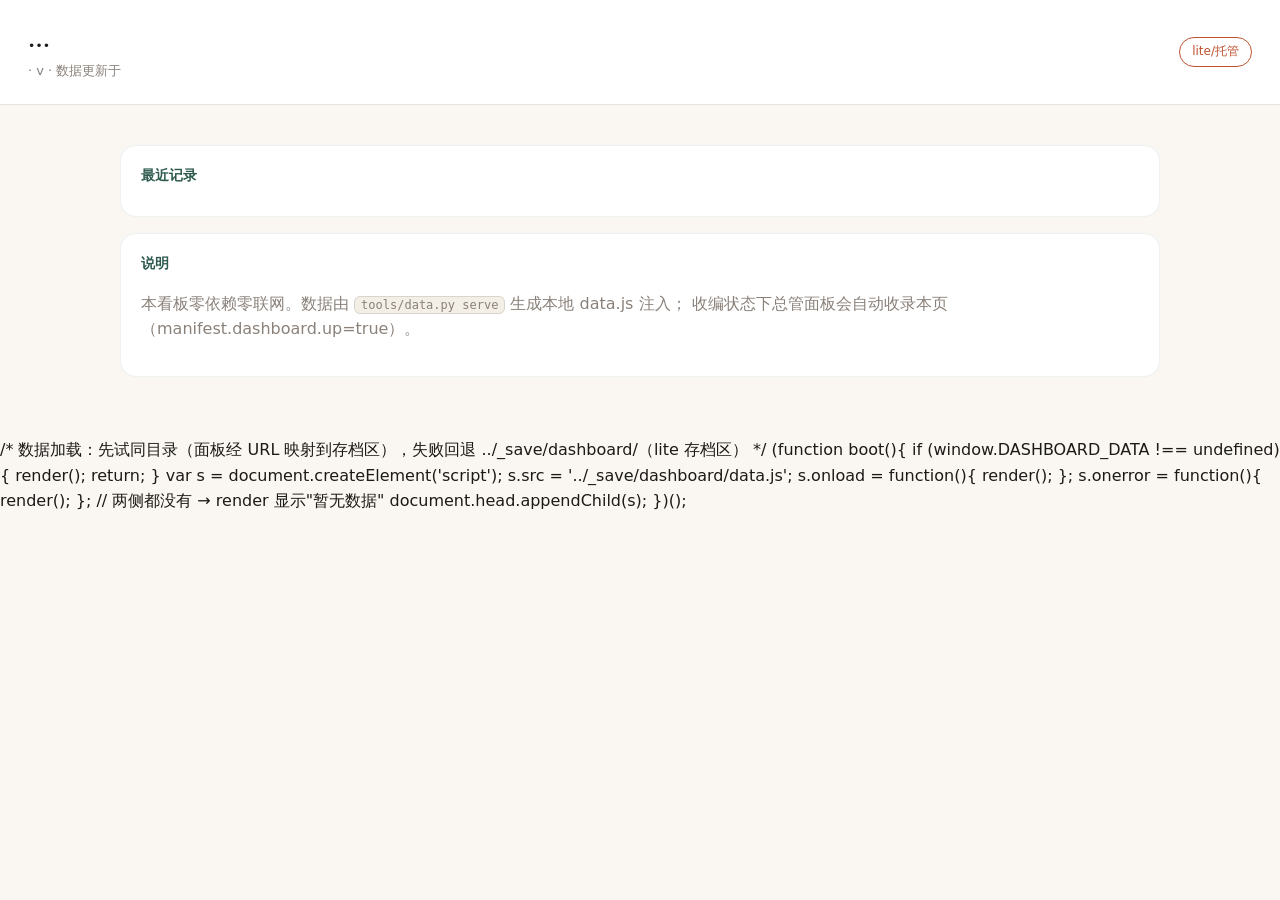
<file: 03-template/dashboard/index.html>
<!DOCTYPE html>
<html lang="zh-CN">
<head>
<meta charset="UTF-8">
<meta name="viewport" content="width=device-width, initial-scale=1.0">
<title><助理名> · 看板</title>
<!-- 统一皮肤：收编区内指向总管面板皮肤；lite 模式自动回退本目录拷贝 -->
<link rel="stylesheet" href="../../04-panel/skin/butler.css" id="skin">
</head>
<body>
<header class="bh-header">
  <div>
    <h1 id="agent-name">…</h1>
    <p class="bh-sub"><span id="agent-id"></span> · v<span id="agent-version"></span> · 数据更新于 <span id="generated-at"></span></p>
  </div>
  <span class="bh-badge" id="mode-badge">lite/托管</span>
</header>

<main class="bh-main">
  <section class="bh-cards" id="cards"><!-- 数据卡片 --></section>
  <section class="bh-panel">
    <h2>最近记录</h2>
    <table class="bh-table" id="recent"><thead></thead><tbody></tbody></table>
  </section>
  <section class="bh-panel">
    <h2>说明</h2>
    <p class="bh-muted">本看板零依赖零联网。数据由 <code>tools/data.py serve</code> 生成本地 data.js 注入；
    收编状态下总管面板会自动收录本页（manifest.dashboard.up=true）。</p>
  </section>
</main>

<!-- data.js 由 boot 链加载（本地或 ../_save/dashboard/） -->
<script>
// 皮肤回退：总管皮肤 404 时用本目录拷贝（lite 模式）
document.getElementById('skin').addEventListener('error', function () {
  this.setAttribute('href', 'butler.css');
});
function render() {
  var D = window.DASHBOARD_DATA;
  if (!D) { document.getElementById('agent-name').textContent = '暂无数据：先运行 tools/data.py serve'; return; }
  document.getElementById('agent-name').textContent = D.agent.name;
  document.getElementById('agent-id').textContent = D.agent.id;
  document.getElementById('agent-version').textContent = D.agent.version;
  document.getElementById('generated-at').textContent = (D.generated_at || '').replace('T', ' ');
  var cards = document.getElementById('cards');
  var firstTable = null, firstRows = [];
  Object.keys(D.tables).forEach(function (t) {
    var rows = D.tables[t] || [];
    if (!firstTable && rows.length) { firstTable = t; firstRows = rows; }
    var el = document.createElement('div');
    el.className = 'bh-card';
    el.innerHTML = '<div class="bh-card-num">' + rows.length + '</div><div class="bh-card-label">' + t + '</div>';
    cards.appendChild(el);
  });
  var thead = document.querySelector('#recent thead');
  var tbody = document.querySelector('#recent tbody');
  if (firstRows.length) {
    var keys = Object.keys(firstRows[firstRows.length - 1]).filter(function (k) { return k !== '_corrupt'; });
    thead.innerHTML = '<tr>' + keys.map(function (k) { return '<th>' + k + '</th>'; }).join('') + '</tr>';
    tbody.innerHTML = firstRows.slice(-10).reverse().map(function (r) {
      return '<tr>' + keys.map(function (k) {
        var v = r[k] === null || r[k] === undefined ? '—' : String(r[k]);
        return '<td>' + v.replace(/</g, '&lt;') + '</td>';
      }).join('') + '</tr>';
    }).join('');
  } else {
    tbody.innerHTML = '<tr><td colspan="8" class="bh-muted">还没有记录</td></tr>';
  }
}
</script>
</body>
</html>

/* 数据加载：先试同目录（面板经 URL 映射到存档区），失败回退 ../_save/dashboard/（lite 存档区） */
(function boot(){
  if (window.DASHBOARD_DATA !== undefined) { render(); return; }
  var s = document.createElement('script');
  s.src = '../_save/dashboard/data.js';
  s.onload = function(){ render(); };
  s.onerror = function(){ render(); };  // 两侧都没有 → render 显示"暂无数据"
  document.head.appendChild(s);
})();
</file>
<file: 04-panel/skin/butler.css>
/* AgentCrew 统一皮肤 v2 —— warm-editorial（OD design-systems/warm-editorial 适配版）。
   设计权威：02-agents/agentcrew.fitness/dashboard/DESIGN.md v2。
   浅色暖纸 · 赤陶土单强调 · 森林绿辅助 · 零外链零构建。 */

:root {
  --bh-bg: #FAF7F2;          /* 暖纸 */
  --bh-panel: #FFFFFF;       /* 白卡片 */
  --bh-card: #FFFFFF;
  --bh-line: rgba(28, 26, 23, .12);
  --bh-text: #1C1A17;        /* 暖近黑 */
  --bh-muted: #8A817A;
  --bh-accent: #C0512F;      /* 赤陶土 */
  --bh-accent-2: #2F5B4F;    /* 森林绿 */
  --bh-good: #2F5B4F;
  --bh-warn: #B08968;
  --bh-bad: #A63D2F;
  --bh-radius: 16px;
}

* { box-sizing: border-box; }

body {
  margin: 0;
  background: var(--bh-bg);
  color: var(--bh-text);
  font-family: "Segoe UI", "Microsoft YaHei", "PingFang SC", system-ui, sans-serif;
  line-height: 1.6;
  font-variant-numeric: tabular-nums;
}

/* 页头 */
.bh-header {
  display: flex; justify-content: space-between; align-items: center;
  padding: 22px 28px; border-bottom: 1px solid var(--bh-line);
  background: var(--bh-card);
}
.bh-header h1 { margin: 0; font-size: 22px; font-weight: 700; letter-spacing: .5px;
  font-family: Georgia, "Times New Roman", "Songti SC", serif; }
.bh-sub { margin: 4px 0 0; color: var(--bh-muted); font-size: 13px; }
.bh-badge {
  padding: 4px 12px; border: 1px solid var(--bh-accent); color: var(--bh-accent);
  border-radius: 999px; font-size: 12px; white-space: nowrap; text-decoration: none;
}
nav .bh-badge { margin-left: 8px; }
nav a.bh-badge:hover { background: var(--bh-accent); color: #fff; }

/* 主区 */
.bh-main { max-width: 1080px; margin: 0 auto; padding: 24px 20px 60px; }
.bh-panel {
  background: var(--bh-panel); border: 1px solid rgba(47, 91, 79, .08);
  border-radius: var(--bh-radius); padding: 18px 20px; margin-top: 16px;
}
.bh-panel h2 { margin: 0 0 12px; font-size: 14px; color: var(--bh-accent-2); font-weight: 600; }

/* 卡片 */
.bh-cards { display: grid; grid-template-columns: repeat(auto-fill, minmax(150px, 1fr)); gap: 14px; }
.bh-card {
  background: var(--bh-card); border: 1px solid var(--bh-line);
  border-radius: var(--bh-radius); padding: 16px; text-align: center;
}
.bh-card-num { font-size: 30px; font-weight: 700; color: var(--bh-accent);
  font-family: Georgia, "Times New Roman", serif; }
.bh-card-label { color: var(--bh-muted); font-size: 13px; margin-top: 4px; }

/* 表格 */
.bh-table { width: 100%; border-collapse: collapse; font-size: 13px; }
.bh-table th {
  text-align: left; color: var(--bh-muted); font-weight: 600;
  padding: 8px 10px; border-bottom: 1px solid var(--bh-line); white-space: nowrap;
}
.bh-table td { padding: 8px 10px; border-bottom: 1px solid rgba(28, 26, 23, .06); }
.bh-table tr:last-child td { border-bottom: none; }

.bh-muted { color: var(--bh-muted); }
.bh-good { color: var(--bh-good); }
.bh-warn { color: var(--bh-warn); }
.bh-bad  { color: var(--bh-bad); }
code {
  background: #F3EEE6; border: 1px solid var(--bh-line);
  border-radius: 6px; padding: 1px 6px; font-size: 12px;
}
a { color: var(--bh-accent); }
button {
  background: var(--bh-card); border: 1px solid var(--bh-line); color: var(--bh-text);
  border-radius: 8px; padding: 4px 12px; cursor: pointer; font-size: 13px;
}
button:hover { border-color: var(--bh-accent); color: var(--bh-accent); }

/* ============================================================
   APP SHELL v2 —— 面板专用（现代应用壳 + 拟物控件）
   层次：暖纸底 → 白侧栏/主区 → 白卡片 → 控件浮起
   ============================================================ */
:root {
  --bh-shadow-1: 0 1px 2px rgba(28,26,23,.05), 0 4px 16px rgba(28,26,23,.06);
  --bh-shadow-2: 0 2px 4px rgba(28,26,23,.06), 0 12px 32px rgba(28,26,23,.10);
  --bh-inset: inset 0 1px 3px rgba(28,26,23,.08);
}

/* ---- 应用骨架 ---- */
.app { display: flex; min-height: 100vh; }
.sidebar {
  width: 248px; flex: 0 0 248px; background: var(--bh-card);
  border-right: 1px solid var(--bh-line); display: flex; flex-direction: column;
  position: sticky; top: 0; height: 100vh; overflow-y: auto;
}
.brand { display: flex; align-items: center; gap: 10px; padding: 18px 16px 14px; }
.brand .mark {
  width: 38px; height: 38px; border-radius: 12px; flex: 0 0 38px;
  overflow: hidden; box-shadow: var(--bh-shadow-1);
}
.brand .mark img { width: 100%; height: 100%; object-fit: cover; display: block; }
.brand .name { font-family: Georgia, "Songti SC", serif; font-size: 16px; font-weight: 700; }
.brand .sub { color: var(--bh-muted); font-size: 11px; margin-top: 0; }

.side-sec {
  padding: 12px 16px 6px; color: var(--bh-muted); font-size: 11px;
  letter-spacing: 1.5px; font-weight: 600;
}
.side-agents { flex: 1 0 auto; overflow-y: auto; padding-bottom: 6px; }
.side-agent {
  display: flex; align-items: center; gap: 9px; padding: 8px 12px 8px 16px;
  cursor: pointer; border-left: 3px solid transparent;
}
.side-agent:hover { background: #F3EEE6; }
.side-agent.active { background: #F6EFE7; border-left-color: var(--bh-accent); }
.side-agent .nm { flex: 1; font-size: 13px; overflow: hidden; text-overflow: ellipsis; white-space: nowrap; }
.side-agent .nm small { display: block; color: var(--bh-muted); font-size: 10.5px; }

.side-nav { padding-bottom: 10px; }
.side-item {
  display: flex; align-items: center; gap: 10px; padding: 9px 16px;
  font-size: 13.5px; cursor: pointer; border-left: 3px solid transparent; color: var(--bh-text);
}
.side-item svg { width: 16px; height: 16px; stroke: var(--bh-muted); }
.side-item:hover { background: #F3EEE6; }
.side-item.active { background: #F6EFE7; border-left-color: var(--bh-accent); font-weight: 600; }
.side-item.active svg { stroke: var(--bh-accent); }
.side-foot { padding: 12px 16px; border-top: 1px solid var(--bh-line); color: var(--bh-muted); font-size: 11px; }

.main { flex: 1; min-width: 0; padding: 24px 28px 56px; }
.topbar { display: flex; justify-content: space-between; align-items: baseline; margin-bottom: 18px; }
.topbar h2 { margin: 0; font-family: Georgia, "Songti SC", serif; font-size: 24px; font-weight: 700; }
.topbar .sub { color: var(--bh-muted); font-size: 13px; }

/* ---- 拟物：状态灯 ---- */
.led {
  width: 9px; height: 9px; border-radius: 50%; flex: 0 0 9px;
  background: #C9C2B8; box-shadow: inset 0 1px 1px rgba(0,0,0,.18);
}
.led.on { background: radial-gradient(circle at 35% 30%, #8FCF9B, #2F5B4F 70%);
  box-shadow: 0 0 6px rgba(47,91,79,.55), inset 0 1px 1px rgba(255,255,255,.5); }
.led.paused { background: radial-gradient(circle at 35% 30%, #E8C9A0, #B08968 70%);
  box-shadow: 0 0 5px rgba(176,137,104,.5), inset 0 1px 1px rgba(255,255,255,.5); }

/* ---- 拟物：电源拨杆开关 ---- */
.sw { position: relative; display: inline-block; flex: 0 0 auto; cursor: pointer; }
.sw input { position: absolute; opacity: 0; width: 0; height: 0; }
.sw .track {
  display: block; width: 46px; height: 26px; border-radius: 999px;
  background: #DDD6CB; box-shadow: var(--bh-inset);
  transition: background .18s ease;
}
.sw .knob {
  position: absolute; top: 2px; left: 2px; width: 22px; height: 22px; border-radius: 50%;
  background: linear-gradient(180deg, #FFFFFF, #F0EBE2);
  box-shadow: 0 1px 2px rgba(28,26,23,.25), 0 3px 6px rgba(28,26,23,.12);
  transition: transform .18s cubic-bezier(.34,1.4,.64,1);
  display: flex; align-items: center; justify-content: center;
}
.sw .knob::after { content: ""; width: 8px; height: 8px; border-radius: 50%;
  background: #C9C2B8; box-shadow: inset 0 1px 1px rgba(0,0,0,.15); transition: background .18s; }
.sw input:checked + .track { background: linear-gradient(180deg, #3C6B5C, #2F5B4F);
  box-shadow: var(--bh-inset), inset 0 0 6px rgba(255,255,255,.15); }
.sw input:checked + .track .knob { transform: translateX(20px); }
.sw input:checked + .track .knob::after { background: #D8EFE2;
  box-shadow: 0 0 4px rgba(216,239,226,.9); }
.sw:active .knob { width: 25px; }
.sw input:checked:active + .track .knob { transform: translateX(17px); }

/* ---- 助理卡片墙 ---- */
.wall { display: grid; grid-template-columns: repeat(auto-fill, minmax(270px, 1fr)); gap: 16px; }
.acard {
  background: var(--bh-card); border: 1px solid var(--bh-line); border-radius: var(--bh-radius);
  box-shadow: var(--bh-shadow-1); padding: 16px 18px;
  display: flex; flex-direction: column; gap: 10px;
  transition: transform .15s ease, box-shadow .15s ease;
}
.acard:hover { transform: translateY(-2px); box-shadow: var(--bh-shadow-2); }
.acard .hd { display: flex; align-items: center; gap: 10px; }
.acard .avatar {
  width: 38px; height: 38px; border-radius: 12px; flex: 0 0 38px;
  display: flex; align-items: center; justify-content: center;
  font-family: Georgia, serif; font-size: 17px; font-weight: 700; color: #FAF7F2;
  background: linear-gradient(145deg, #D0613F, #A83F22);
  box-shadow: inset 0 1px 0 rgba(255,255,255,.35);
}
.acard .avatar.green { background: linear-gradient(145deg, #3C6B5C, #2F5B4F); }
.acard .avatar .avatar-letter { line-height: 1; }
.acard .hd .who { flex: 1; min-width: 0; }
.acard .hd .who b { font-size: 15px; }
.acard .hd .who small { display: block; color: var(--bh-muted); font-size: 11px; }
.acard .meta { display: flex; align-items: center; gap: 6px; font-size: 12px; color: var(--bh-muted); }
.acard .desc { font-size: 12.5px; color: var(--bh-text); opacity: .82;
  display: -webkit-box; -webkit-line-clamp: 2; -webkit-box-orient: vertical; overflow: hidden; }
.acard .ops { display: flex; gap: 8px; align-items: center; margin-top: 2px; }
.acard .ops button { font-size: 12px; padding: 4px 10px; }
.acard .ops .spacer { flex: 1; }

/* 统计条 */
.stats { display: grid; grid-template-columns: repeat(4, 1fr); gap: 14px; margin-bottom: 18px; }
@media(max-width: 860px){ .stats { grid-template-columns: repeat(2, 1fr); } }
.stat { background: var(--bh-card); border: 1px solid var(--bh-line);
  border-radius: var(--bh-radius); box-shadow: var(--bh-shadow-1); padding: 14px 18px; }
.stat .lb { color: var(--bh-muted); font-size: 12px; }
.stat .v { font-family: Georgia, serif; font-size: 28px; font-weight: 700; margin-top: 2px; }

/* 空状态 */
.ghost { border: 1.5px dashed var(--bh-line); border-radius: var(--bh-radius);
  padding: 26px; text-align: center; color: var(--bh-muted); font-size: 13px; cursor: pointer; }
.ghost:hover { border-color: var(--bh-accent); color: var(--bh-accent); }

/* 通知浮条 */
#toast { position: fixed; right: 20px; bottom: 20px; z-index: 50;
  background: var(--bh-card); border: 1px solid var(--bh-line); border-radius: 12px;
  box-shadow: var(--bh-shadow-2); padding: 10px 16px; font-size: 13px; }
@media(max-width: 900px){ .sidebar { display: none; } }

/* ============================================================
   MOBILE —— <900px：侧栏退场，底部标签栏登场
   ============================================================ */
.tabbar { display: none; }
@media(max-width: 900px) {
  .sidebar { display: none; }
  .app { display: block; }
  .main { padding: 16px 14px calc(70px + env(safe-area-inset-bottom, 0px)); }
  .topbar h2 { font-size: 20px; }

  /* 底部标签栏（主流移动 App 模式） */
  .tabbar {
    display: flex; position: fixed; left: 0; right: 0; bottom: 0; z-index: 40;
    background: var(--bh-card); border-top: 1px solid var(--bh-line);
    padding-bottom: env(safe-area-inset-bottom, 0px);
    box-shadow: 0 -4px 16px rgba(28,26,23,.06);
  }
  .tabbar .tb {
    flex: 1; display: flex; flex-direction: column; align-items: center; gap: 2px;
    padding: 8px 0 6px; cursor: pointer; color: var(--bh-muted); font-size: 11px;
  }
  .tabbar .tb svg { width: 22px; height: 22px; stroke: var(--bh-muted); }
  .tabbar .tb.active { color: var(--bh-accent); font-weight: 600; }
  .tabbar .tb.active svg { stroke: var(--bh-accent); }

  .bh-header { padding: 14px 16px; }
  .bh-header h1 { font-size: 18px; }
  .bh-main { padding: 14px 12px 48px; }
  .bh-panel { padding: 14px; overflow-x: auto; }
  .bh-table { min-width: 520px; }  /* 窄屏表格横向滑动，不挤压 */
  .bh-cards { grid-template-columns: repeat(2, 1fr); gap: 10px; }
}

/* ---- 移动端周报 tightening（weekly.html 同源变量）---- */
@media(max-width: 720px) {
  .page { padding: 20px 14px 48px; }
  .rep-title { font-size: 24px; }
  .kpi .num { font-size: 26px; }
  .kpis { gap: 10px; }
  .grid2 { gap: 10px; }
  .bars { gap: 6px; }
}


.bh-logo { border-radius: 12px; box-shadow: var(--bh-shadow-1); vertical-align: middle; margin-right: 10px; }
</file>
